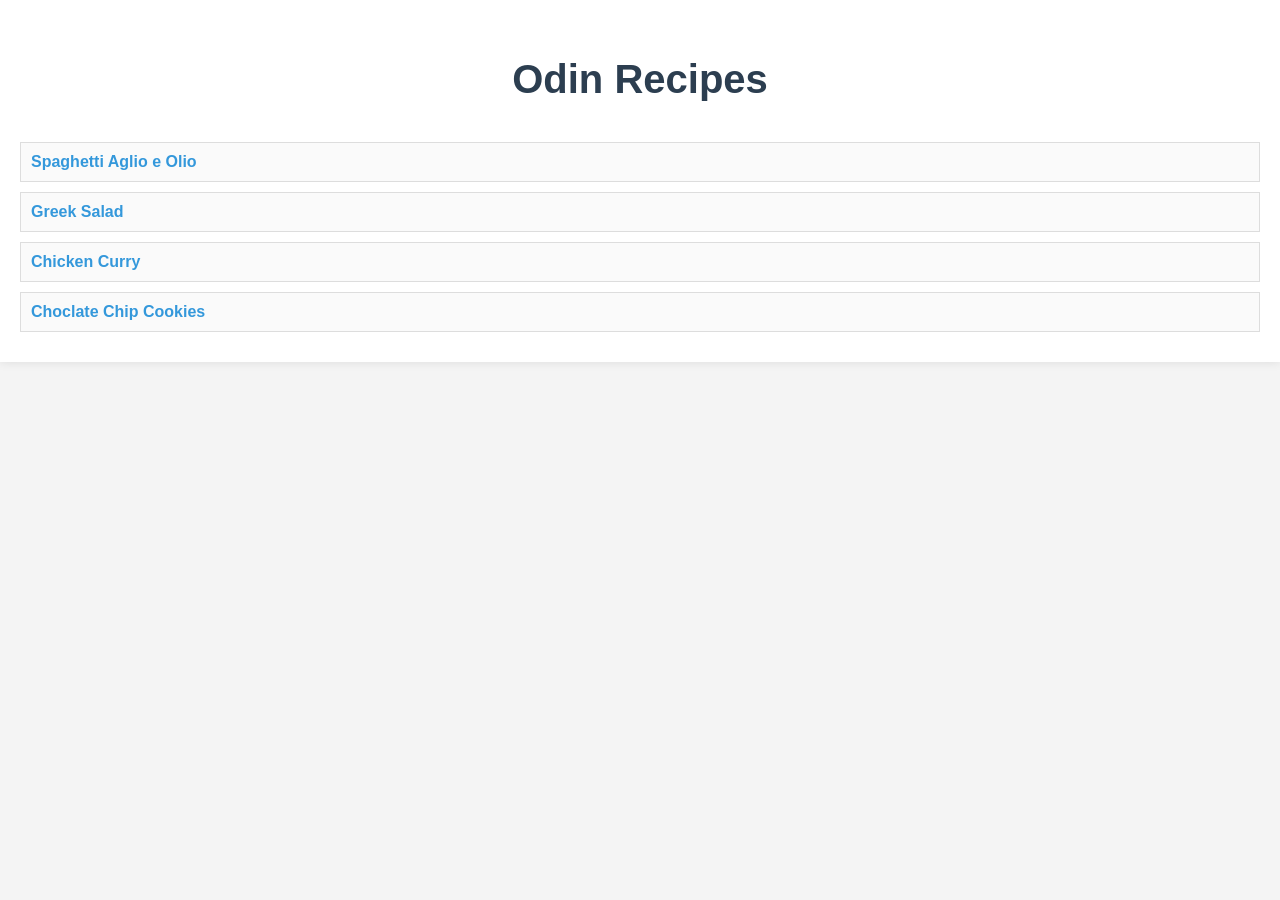
<file: index.html>
<!DOCTYPE html>
<html lang="en">
<head>
    <meta charset="UTF-8">
    <meta name="viewport" content="width=device-width, initial-scale=1.0">
    <title>Recipes</title>
    <link rel="stylesheet" href="styles.css">
</head>
<body>
    <div class="container">
        <h1 class="title">Odin Recipes</h1>
        <ul class="recipe-list">
            <li><a href="./recipes/spaghetti_aglioe_olio.html">Spaghetti Aglio e Olio</a></li>
            <li><a href="./recipes/greek_salad.html">Greek Salad</a></li>
            <li><a href="./recipes/chicken_curry.html">Chicken Curry</a></li>
            <li><a href="./recipes/choclate_chip_cookies.html">Choclate Chip Cookies</a></li>
        </ul>
    </div>
</body>
</html>
</file>
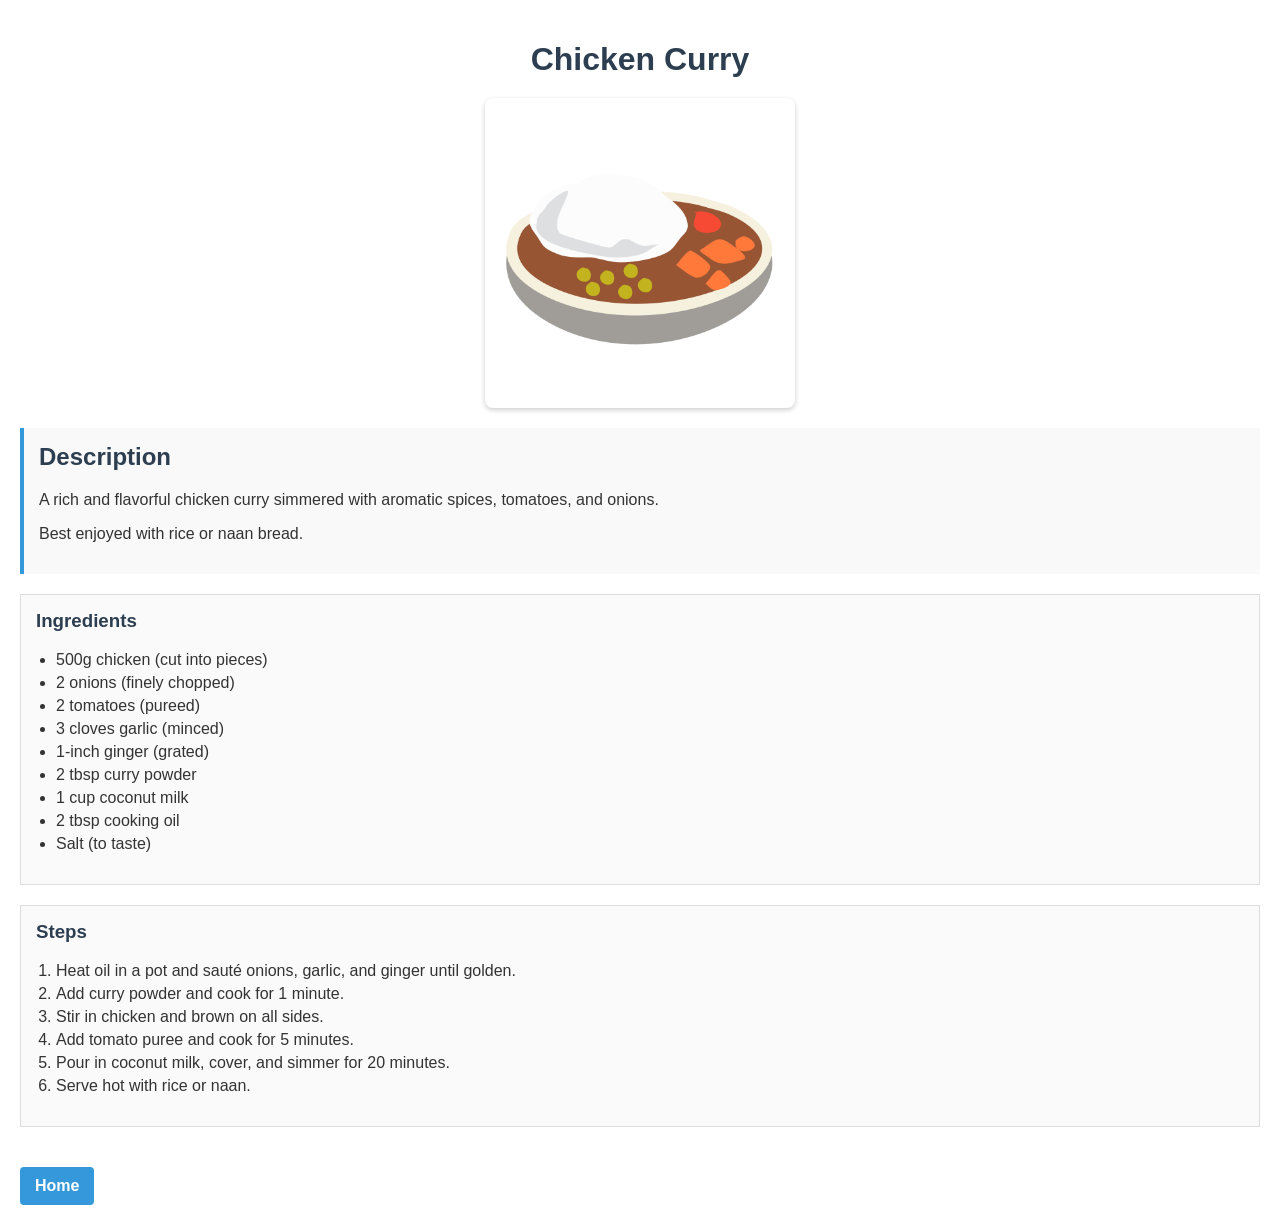
<file: recipes/chicken_curry.html>
<!DOCTYPE html>
<html lang="en">
<head>
    <meta charset="UTF-8">
    <meta name="viewport" content="width=device-width, initial-scale=1.0">
    <title>Chicken Curry</title>
    <link rel="stylesheet" href="../styles.css">
</head>
<body>
    <div class="container">
        <h1 class="recipe-title">Chicken Curry</h1>
        <img class="recipe-image" src="../images/Curry-PNG.png" alt="Chicken Curry" width="310">

        <div class="recipe-description">
            <h2>Description</h2>
            <p>A rich and flavorful chicken curry simmered with aromatic spices, tomatoes, and onions.</p>
            <p>Best enjoyed with rice or naan bread.</p>
        </div>

        <div class="recipe-ingredients">
            <h3>Ingredients</h3>
            <ul>
                <li>500g chicken (cut into pieces)</li>
                <li>2 onions (finely chopped)</li>
                <li>2 tomatoes (pureed)</li>
                <li>3 cloves garlic (minced)</li>
                <li>1-inch ginger (grated)</li>
                <li>2 tbsp curry powder</li>
                <li>1 cup coconut milk</li>
                <li>2 tbsp cooking oil</li>
                <li>Salt (to taste)</li>
            </ul>
        </div>

        <div class="recipe-steps">
            <h3>Steps</h3>
            <ol>
                <li>Heat oil in a pot and sauté onions, garlic, and ginger until golden.</li>
                <li>Add curry powder and cook for 1 minute.</li>
                <li>Stir in chicken and brown on all sides.</li>
                <li>Add tomato puree and cook for 5 minutes.</li>
                <li>Pour in coconut milk, cover, and simmer for 20 minutes.</li>
                <li>Serve hot with rice or naan.</li>
            </ol>
        </div>
        <a class="back-link" href="../index.html">Home</a>
    </div>
</body>
</html>
</file>
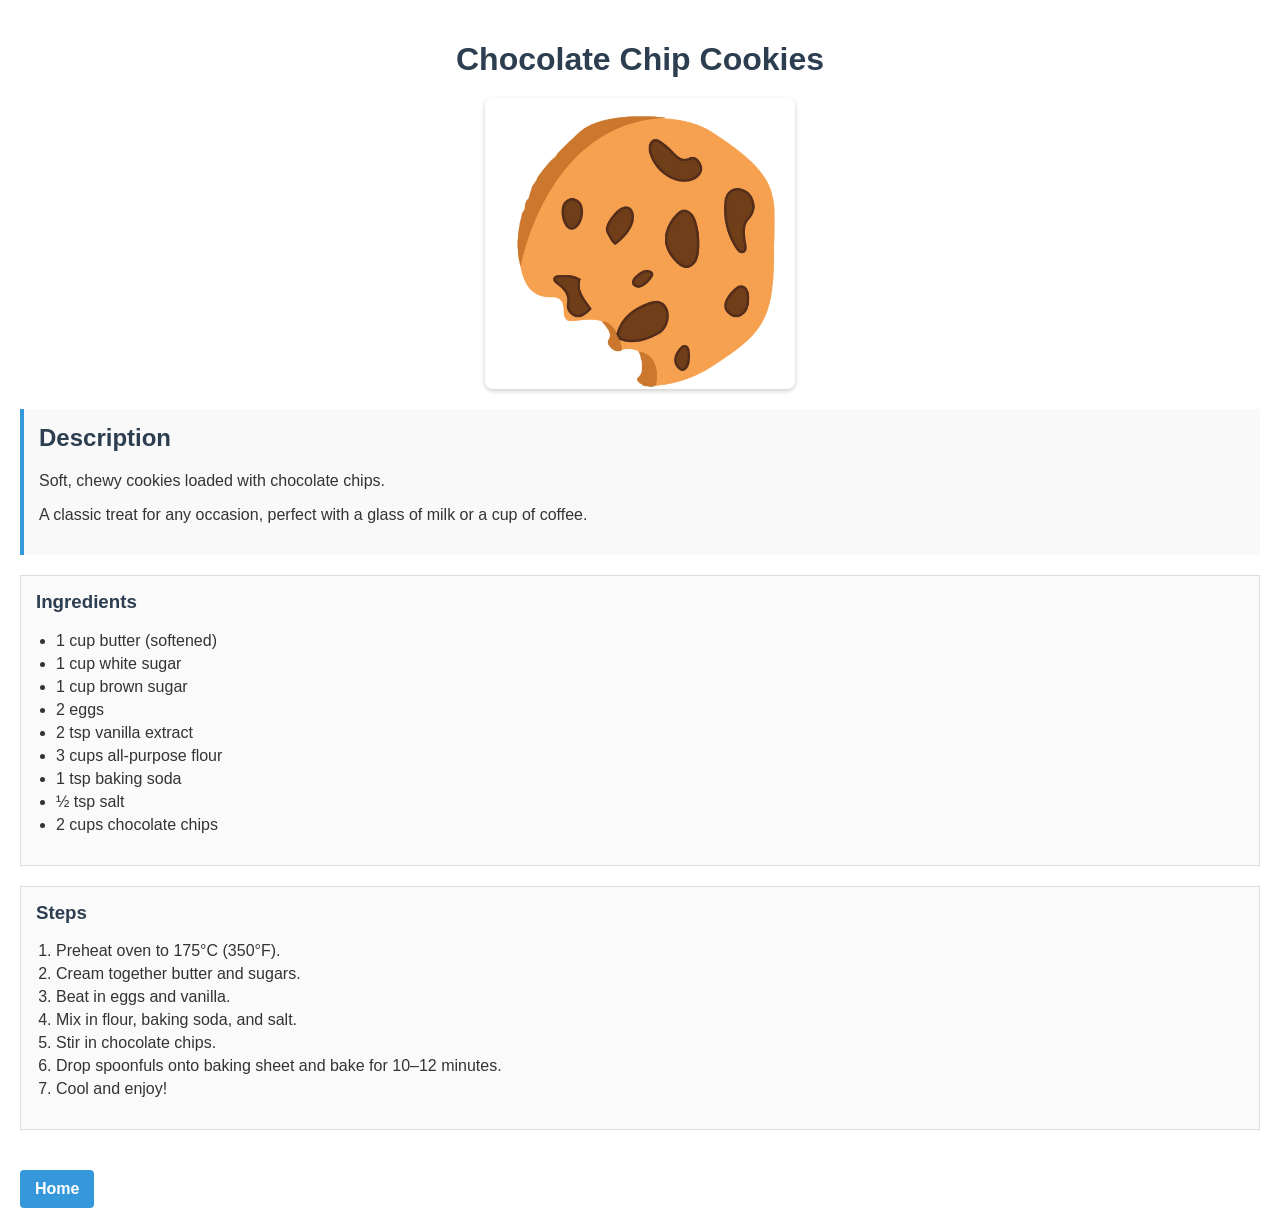
<file: recipes/choclate_chip_cookies.html>
<!DOCTYPE html>
<html lang="en">
<head>
    <meta charset="UTF-8">
    <meta name="viewport" content="width=device-width, initial-scale=1.0">
    <title>Chocolate Chip Cookies</title>
    <link rel="stylesheet" href="../styles.css">
</head>
<body>
    <div class="container">
        <h1 class="recipe-title">Chocolate Chip Cookies</h1>
        <img class="recipe-image" src="../images/Cookies-Logo-PNG-HD.png" alt="Chocolate Chip Cookies" width="310">

        <div class="recipe-description">
            <h2>Description</h2>
            <p>Soft, chewy cookies loaded with chocolate chips.</p>
            <p>A classic treat for any occasion, perfect with a glass of milk or a cup of coffee.</p>
        </div>

        <div class="recipe-ingredients">
            <h3>Ingredients</h3>
            <ul>
                <li>1 cup butter (softened)</li>
                <li>1 cup white sugar</li>
                <li>1 cup brown sugar</li>
                <li>2 eggs</li>
                <li>2 tsp vanilla extract</li>
                <li>3 cups all-purpose flour</li>
                <li>1 tsp baking soda</li>
                <li>½ tsp salt</li>
                <li>2 cups chocolate chips</li>
            </ul>
        </div>
        <div class="recipe-steps">
            <h3>Steps</h3>
            <ol>
                <li>Preheat oven to 175°C (350°F).</li>
                <li>Cream together butter and sugars.</li>
                <li>Beat in eggs and vanilla.</li>
                <li>Mix in flour, baking soda, and salt.</li>
                <li>Stir in chocolate chips.</li>
                <li>Drop spoonfuls onto baking sheet and bake for 10–12 minutes.</li>
                <li>Cool and enjoy!</li>
            </ol>
        </div>
        <a class="back-link" href="../index.html">Home</a>
    </div>
</body>
</html>
</file>
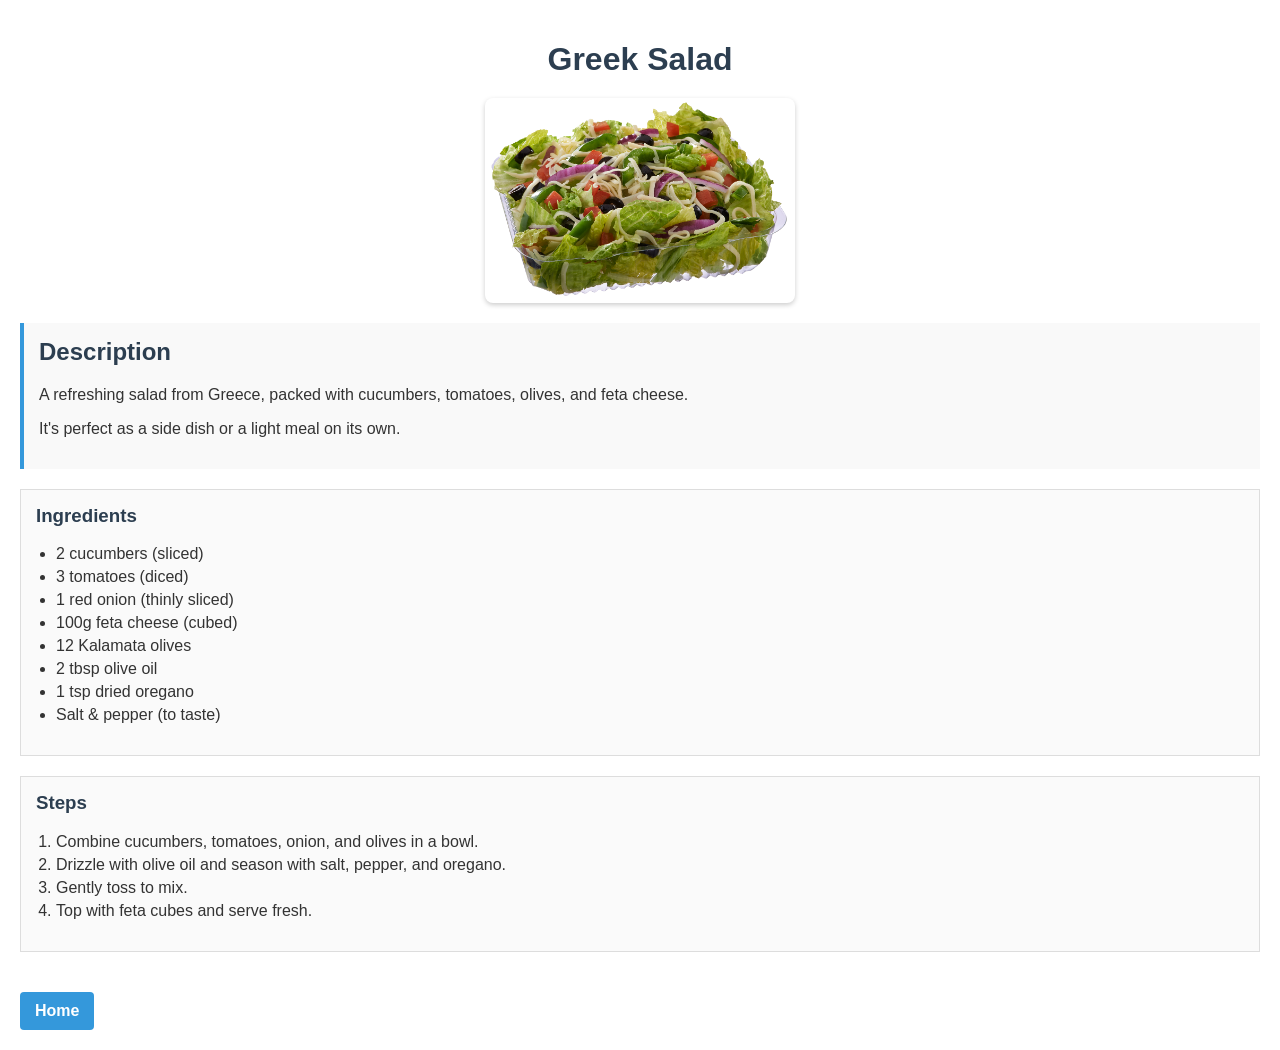
<file: recipes/greek_salad.html>
<!DOCTYPE html>
<html lang="en">
<head>
    <meta charset="UTF-8">
    <meta name="viewport" content="width=device-width, initial-scale=1.0">
    <title>Greek Salad</title>
    <link rel="stylesheet" href="../styles.css">
</head>
<body>
    <div class="container">
        <h1 class="recipe-title">Greek Salad</h1>
        <img class="recipe-image" src="../images/Salad.png" alt="Greek Salad" width="310">

        <div class="recipe-description">
            <h2>Description</h2>
            <p>A refreshing salad from Greece, packed with cucumbers, tomatoes, olives, and feta cheese.</p>
            <p>It's perfect as a side dish or a light meal on its own.</p>
        </div>
        
        <div class="recipe-ingredients">
            <h3>Ingredients</h3>
            <ul>
                <li>2 cucumbers (sliced)</li>
                <li>3 tomatoes (diced)</li>
                <li>1 red onion (thinly sliced)</li>
                <li>100g feta cheese (cubed)</li>
                <li>12 Kalamata olives</li>
                <li>2 tbsp olive oil</li>
                <li>1 tsp dried oregano</li>
                <li>Salt & pepper (to taste)</li>
            </ul>
        </div>
        
        <div class="recipe-steps">
            <h3>Steps</h3>
            <ol>
                <li>Combine cucumbers, tomatoes, onion, and olives in a bowl.</li>
                <li>Drizzle with olive oil and season with salt, pepper, and oregano.</li>
                <li>Gently toss to mix.</li>
                <li>Top with feta cubes and serve fresh.</li>
            </ol>
        </div>
        <a class="back-link" href="../index.html">Home</a>
    </div>
</body>
</html>
</file>
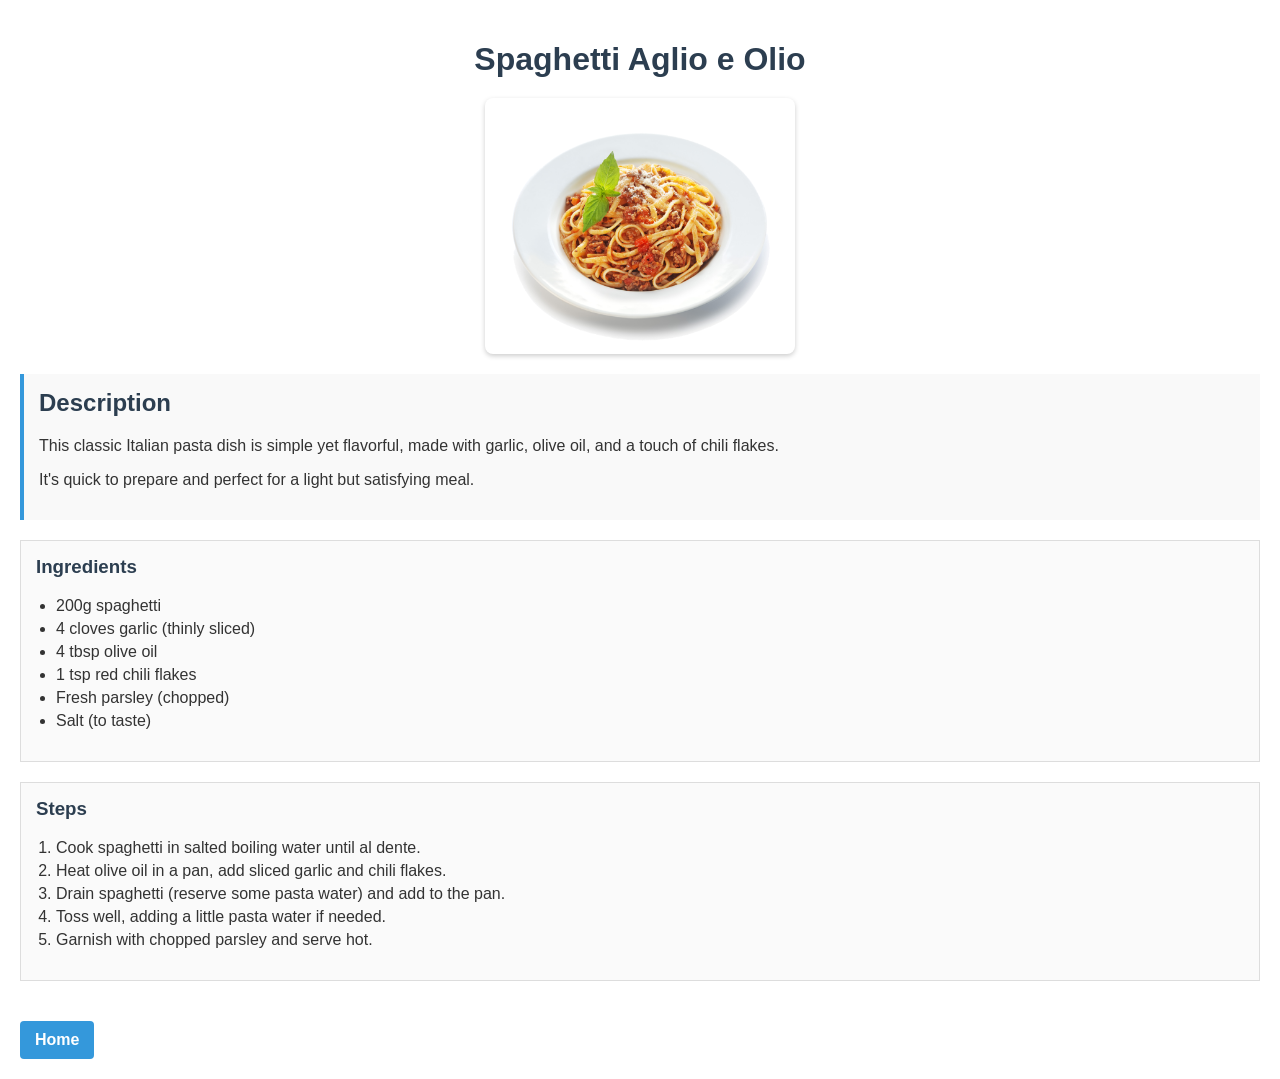
<file: recipes/spaghetti_aglioe_olio.html>
<!DOCTYPE html>
<html lang="en">
<head>
    <meta charset="UTF-8">
    <meta name="viewport" content="width=device-width, initial-scale=1.0">
    <title>Spaghetti Aglio e Olio</title>
    <link rel="stylesheet" href="../styles.css">
</head>
<body>
    <div class="container">
        <h1 class="recipe-title">Spaghetti Aglio e Olio</h1>
        
        <img class="recipe-image" src="../images/Spaghetti-PNG-Clipart.png" alt="Spaghetti Aglio e Olio" width="310">
        
        <div class="recipe-description">
            <h2>Description</h2>
            
            <p>This classic Italian pasta dish is simple yet flavorful, made with garlic, olive oil, and a touch of chili flakes.</p>
            <p>It's quick to prepare and perfect for a light but satisfying meal.</p>
        </div>
        
        <div class="recipe-ingredients">
            <h3>Ingredients</h3>
            <ul>
                <li>200g spaghetti</li>
                <li>4 cloves garlic (thinly sliced)</li>
                <li>4 tbsp olive oil</li>
                <li>1 tsp red chili flakes</li>
                <li>Fresh parsley (chopped)</li>
                <li>Salt (to taste)</li>
            </ul>
        </div>
        
        <div class="recipe-steps">
            <h3>Steps</h3>
            <ol>
                <li>Cook spaghetti in salted boiling water until al dente.</li>
                <li>Heat olive oil in a pan, add sliced garlic and chili flakes.</li>
                <li>Drain spaghetti (reserve some pasta water) and add to the pan.</li>
                <li>Toss well, adding a little pasta water if needed.</li>
                <li>Garnish with chopped parsley and serve hot.</li>
            </ol>
        </div>

        <a class="back-link" href="../index.html">Home</a>
    </div>
</body>
</html>
</file>
<file: styles.css>
body {
    font-family: Arial, sans-serif;
    background-color: #f4f4f4;
    color: #333;
    margin: 0;
    padding: 0;
}

.container {
    margin: 0 auto;
    padding: 20px;
    background-color: white;
    box-shadow: 0 0 10px rgba(0, 0, 0, 0.1);
}

.title {
    font-size: 2.5em;
    color: #2c3e50;
    text-align: center;
    margin-bottom: 30px;
    padding: 10px 0;
}

.recipe-list {
    list-style-type: none;
    padding: 0px;
    margin: 0;
}

.recipe-list li {
    margin-bottom: 10px;
    padding: 10px;
    border: 1px solid #ddd;
    background-color: #fafafa;
}

.recipe-list a {
    text-decoration: none;
    color: #3498db;
    font-weight: bold;
}

.recipe-list a:hover {
    color: #2980b9;
}

.recipe-title {
    font-size: 2em;
    color: #2c3e50;
    text-align: center;
    margin-bottom: 20px;
}

.recipe-image {
    display: block;
    margin: 0 auto 20px;
    border-radius: 8px;
    box-shadow: 0 2px 5px rgba(0, 0, 0, 0.2);
}

.recipe-description {
    margin-bottom: 20px;
    padding: 15px;
    background-color: #f9f9f9;
    border-left: 4px solid #3498db;
}

.recipe-description h2 {
    margin-top: 0;
    color: #2c3e50;
}

.recipe-ingredients, .recipe-steps {
    margin-bottom: 20px;
    padding: 15px;
    background-color: #fafafa;
    border: 1px solid #ddd;
}

.recipe-ingredients h3, .recipe-steps h3 {
    margin-top: 0;
    color: #2c3e50;
}

.recipe-ingredients ul, .recipe-steps ol {
    padding-left: 20px;
}

.recipe-ingredients li, .recipe-steps li {
    margin-bottom: 5px;
}

.back-link {
    display: inline-block;
    margin-top: 20px;
    padding: 10px 15px;
    background-color: #3498db;
    color: white;
    text-decoration: none;
    border-radius: 4px;
    font-weight: bold;
}

.back-link:hover {
    background-color: #2980b9;
}
</file>
